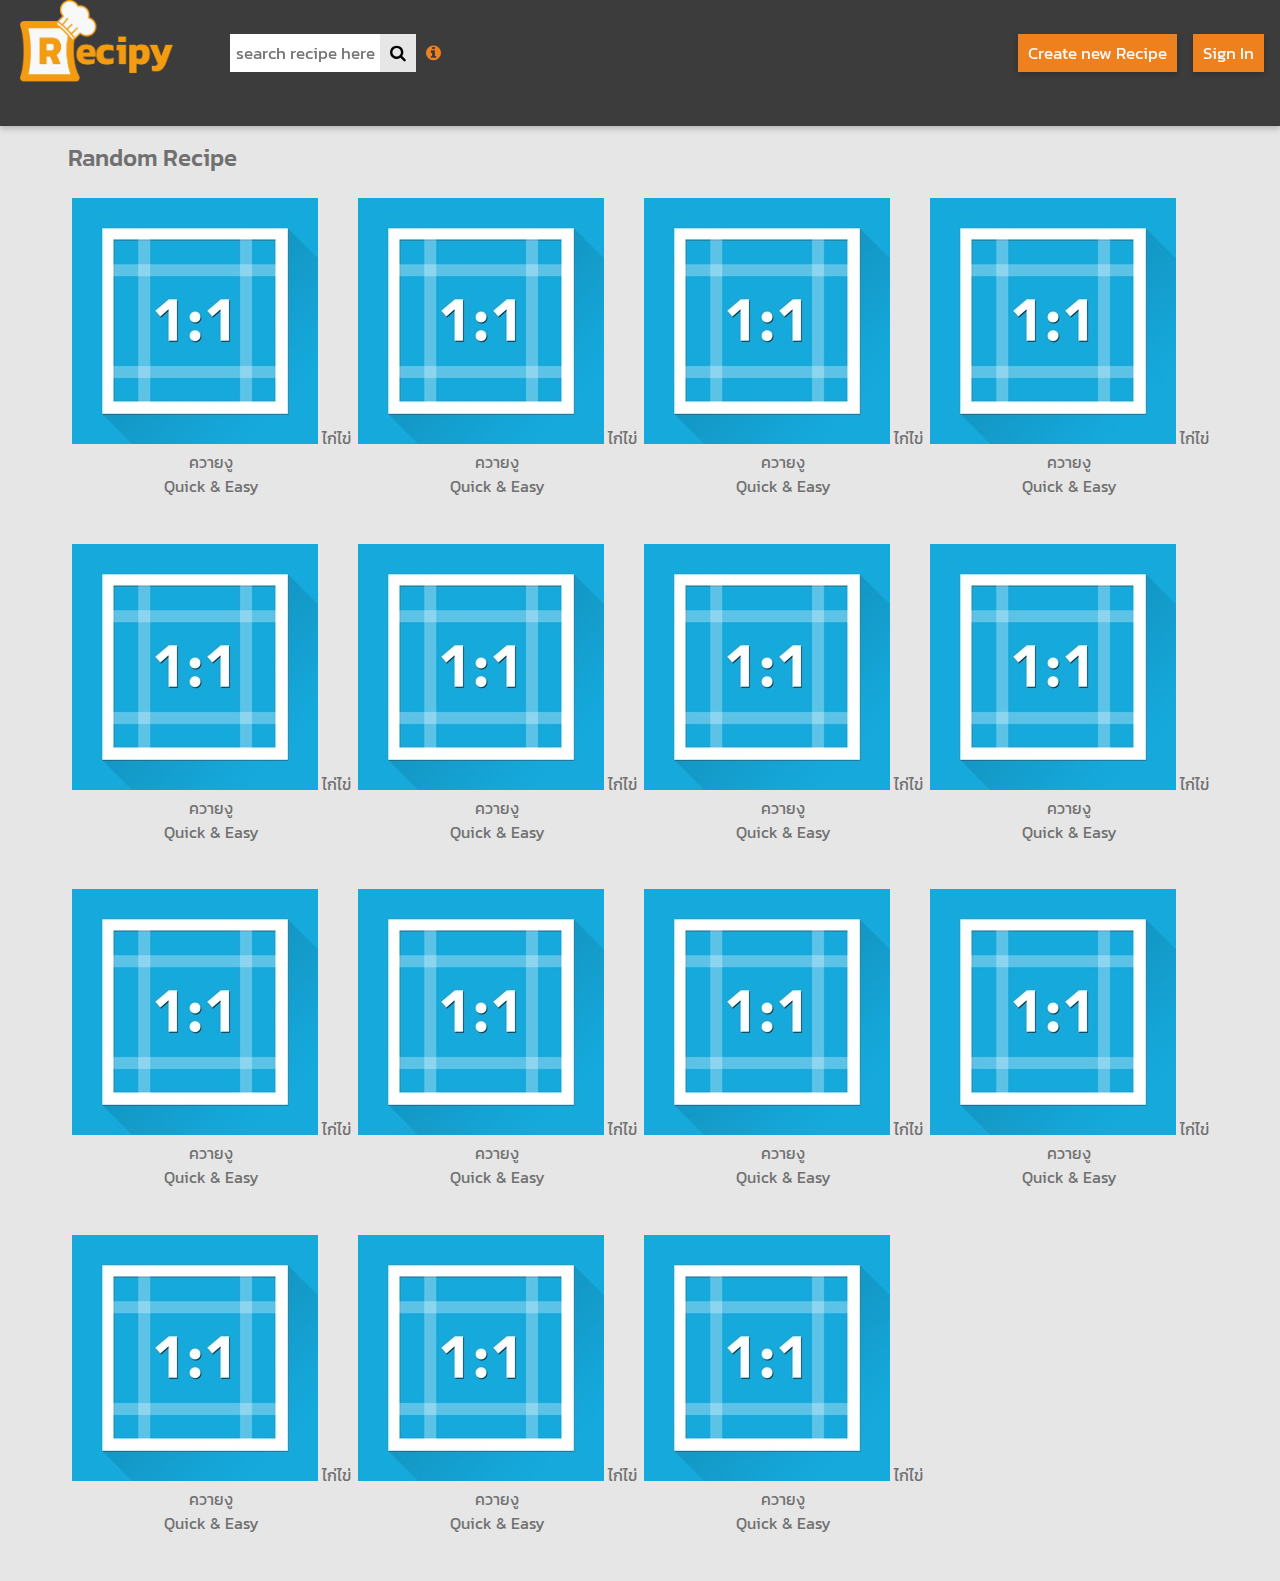
<file: index.html>
<!DOCTYPE html>
<html lang="en">

<head>
    <meta charset="UTF-8">
    <meta name="viewport" content="width=device-width, initial-scale=1.0">
    <link rel="icon" type="image/ico" href="src/img/icon.png" />
    <title>Recipy</title>
    <link rel="stylesheet" href="https://cdnjs.cloudflare.com/ajax/libs/font-awesome/4.7.0/css/font-awesome.min.css">
    <link rel="stylesheet" href="./src/css/default.css">
    <link rel="stylesheet" href="./src/css/index.css">
    <script src="https://ajax.googleapis.com/ajax/libs/jquery/3.4.0/jquery.min.js"></script>
    <script src="./src/js/index.js"></script>
</head>

<body>
    <div class="topNav shadow">
        <div class="homeButton">
            <a href="index.php"> <img style="width: 80%" src="src/img/logo.png"></a>
        </div>
        <div class="topButton">
            <div>
                <button class="shadow" type="submit">Sign In</button>
            </div>
            <button class="shadow" type="submit">Create new Recipe</button>
        </div>
        <div class="search-container">
            <form id="searchform">
                <input style="float:left" type="text" name="searchText" id="searchText"
                    placeholder="search recipe here">
                <button type="submit"><i class="fa fa-search"></i></button>
                <div class="tooltip tooltip-icon">
                    <i class="fa fa-info-circle" aria-hidden="true"></i>
                    <span class="tooltiptext tooltip-right " style="width: 800%;">
                        try Intelligent Search <br>
                        Ex. Ingredient / Recipe Name / How to
                    </span>
                </div>
            </form>
        </div>
    </div>
    <div id="content">
        <div id="myModal" class="modal">
            <div class="modal-content">
                <div class="modal-header">
                    <span>Welcome to Recipy</span> <br>
                    <span style="font-size: 14px">คอมมิวนิตี้สำหรับแบ่งปันสูตรอาหารทุกประเภท
                        สามารถค้นหาสูตรอาหารที่คุณต้องการได้ที่เว็บนี้</span>
                    <hr>
                </div>
                <div class="modal-body">
                    <div class="featured-header">
                        <span>Featured</span>
                    </div>
                    <div class="featured-body">
                        <span>
                            ✔ Intelligent Search <br>
                            หากคุณมีส่วนผสมในตู้เย็น แต่ไม่รู้จะทำเมนูอะไรทานดี ลองใช้ <span
                                style="color: #EE801E">Intelligent Search</span> ดูสิ <br>
                            ช่องค้นหาเพียงช่องเดียวที่สามารถใส่คำค้นหาได้ทั้ง ชื่อสูตร , ส่วนผสม หรือ วิธีการทำ
                            เพื่อผลลัพธ์ของคุณ<br>
                            ตัวอย่างเช่น "กล้วย นม น้ำตาล ช็อกโกแลต" , "ไก่ ทอด" หรือ "แกงเขียวหวานไก่" <br>
                        </span>
                        <span style="font-size:13px;">
                            * เว้นวรรคด้วย Spacebar สำหรับการค้นหาหลายคำ
                        </span>
                    </div>
                    <div class="featured-body">
                        <span>
                            ✔ Community Vote <br>
                            สูตรอาหารนี้คุณทำแล้วถูกใจคุณหรือป่าว ? <br>
                            แบ่งปันความรู้สึกของคุณต่อสูตรอาหารด้วยการโหวตกัน
                        </span>
                    </div>
                    <div class="featured-footer">
                        <span>
                            ลองเอาเมาส์มาวางที่ไอคอนนี้สิ่
                        </span>
                        <div class="tooltip" style="font-size: 24px;">
                            <i class="fa fa-info-circle" aria-hidden="true"></i>
                            <span class="tooltiptext tooltip-right " style="width: 1300%;">
                                คุณจะเจอคำแนะนำสำหรับการใช้งาน หากคุณเอาเมาส์มาวางที่ไอคอนนี้
                            </span>
                        </div>
                    </div>
                </div>
                <div>
                    <input type="submit" name="btnConfirm" id="closeBtn" value="Close">
                </div>
                <hr style="color:#FFFFFF; border: none;">
            </div>
        </div>
        <div class="list-header">
            <span>Random Recipe</span>
        </div>
        <div id="list-data">
            <div class="box-data column">
                <a href="./recipe.php"><img src="./src/service/recipe/images/mockImg.jpg">
                    <span class="data-detail">ไก่ไข่ควายงู</span> <br>
                    <span class="data-detail">Quick & Easy</span>
                </a>
            </div>
            <div class="box-data column">
                <a href="./recipe.php"><img src="./src/service/recipe/images/mockImg.jpg">
                    <span class="data-detail">ไก่ไข่ควายงู</span> <br>
                    <span class="data-detail">Quick & Easy</span>
                </a>
            </div>
            <div class="box-data column">
                <a href="./recipe.php"><img src="./src/service/recipe/images/mockImg.jpg">
                    <span class="data-detail">ไก่ไข่ควายงู</span> <br>
                    <span class="data-detail">Quick & Easy</span>
                </a>
            </div>
            <div class="box-data column">
                <a href="./recipe.php"><img src="./src/service/recipe/images/mockImg.jpg">
                    <span class="data-detail">ไก่ไข่ควายงู</span> <br>
                    <span class="data-detail">Quick & Easy</span>
                </a>
            </div>
            <div class="box-data column">
                <a href="./recipe.php"><img src="./src/service/recipe/images/mockImg.jpg">
                    <span class="data-detail">ไก่ไข่ควายงู</span> <br>
                    <span class="data-detail">Quick & Easy</span>
                </a>
            </div>
            <div class="box-data column">
                <a href="./recipe.php"><img src="./src/service/recipe/images/mockImg.jpg">
                    <span class="data-detail">ไก่ไข่ควายงู</span> <br>
                    <span class="data-detail">Quick & Easy</span>
                </a>
            </div>
            <div class="box-data column">
                <a href="./recipe.php"><img src="./src/service/recipe/images/mockImg.jpg">
                    <span class="data-detail">ไก่ไข่ควายงู</span> <br>
                    <span class="data-detail">Quick & Easy</span>
                </a>
            </div>
            <div class="box-data column">
                <a href="./recipe.php"><img src="./src/service/recipe/images/mockImg.jpg">
                    <span class="data-detail">ไก่ไข่ควายงู</span> <br>
                    <span class="data-detail">Quick & Easy</span>
                </a>
            </div>
            <div class="box-data column">
                <a href="./recipe.php"><img src="./src/service/recipe/images/mockImg.jpg">
                    <span class="data-detail">ไก่ไข่ควายงู</span> <br>
                    <span class="data-detail">Quick & Easy</span>
                </a>
            </div>
            <div class="box-data column">
                <a href="./recipe.php"><img src="./src/service/recipe/images/mockImg.jpg">
                    <span class="data-detail">ไก่ไข่ควายงู</span> <br>
                    <span class="data-detail">Quick & Easy</span>
                </a>
            </div>
            <div class="box-data column">
                <a href="./recipe.php"><img src="./src/service/recipe/images/mockImg.jpg">
                    <span class="data-detail">ไก่ไข่ควายงู</span> <br>
                    <span class="data-detail">Quick & Easy</span>
                </a>
            </div>
            <div class="box-data column">
                <a href="./recipe.php"><img src="./src/service/recipe/images/mockImg.jpg">
                    <span class="data-detail">ไก่ไข่ควายงู</span> <br>
                    <span class="data-detail">Quick & Easy</span>
                </a>
            </div>
            <div class="box-data column">
                <a href="./recipe.php"><img src="./src/service/recipe/images/mockImg.jpg">
                    <span class="data-detail">ไก่ไข่ควายงู</span> <br>
                    <span class="data-detail">Quick & Easy</span>
                </a>
            </div>
            <div class="box-data column">
                <a href="./recipe.php"><img src="./src/service/recipe/images/mockImg.jpg">
                    <span class="data-detail">ไก่ไข่ควายงู</span> <br>
                    <span class="data-detail">Quick & Easy</span>
                </a>
            </div>
            <div class="box-data column">
                <a href="./recipe.php"><img src="./src/service/recipe/images/mockImg.jpg">
                    <span class="data-detail">ไก่ไข่ควายงู</span> <br>
                    <span class="data-detail">Quick & Easy</span>
                </a>
            </div>
        </div>
    </div>
    <script src="https://ajax.googleapis.com/ajax/libs/jquery/3.3.1/jquery.min.js"></script>
</body>

</html>
</file>
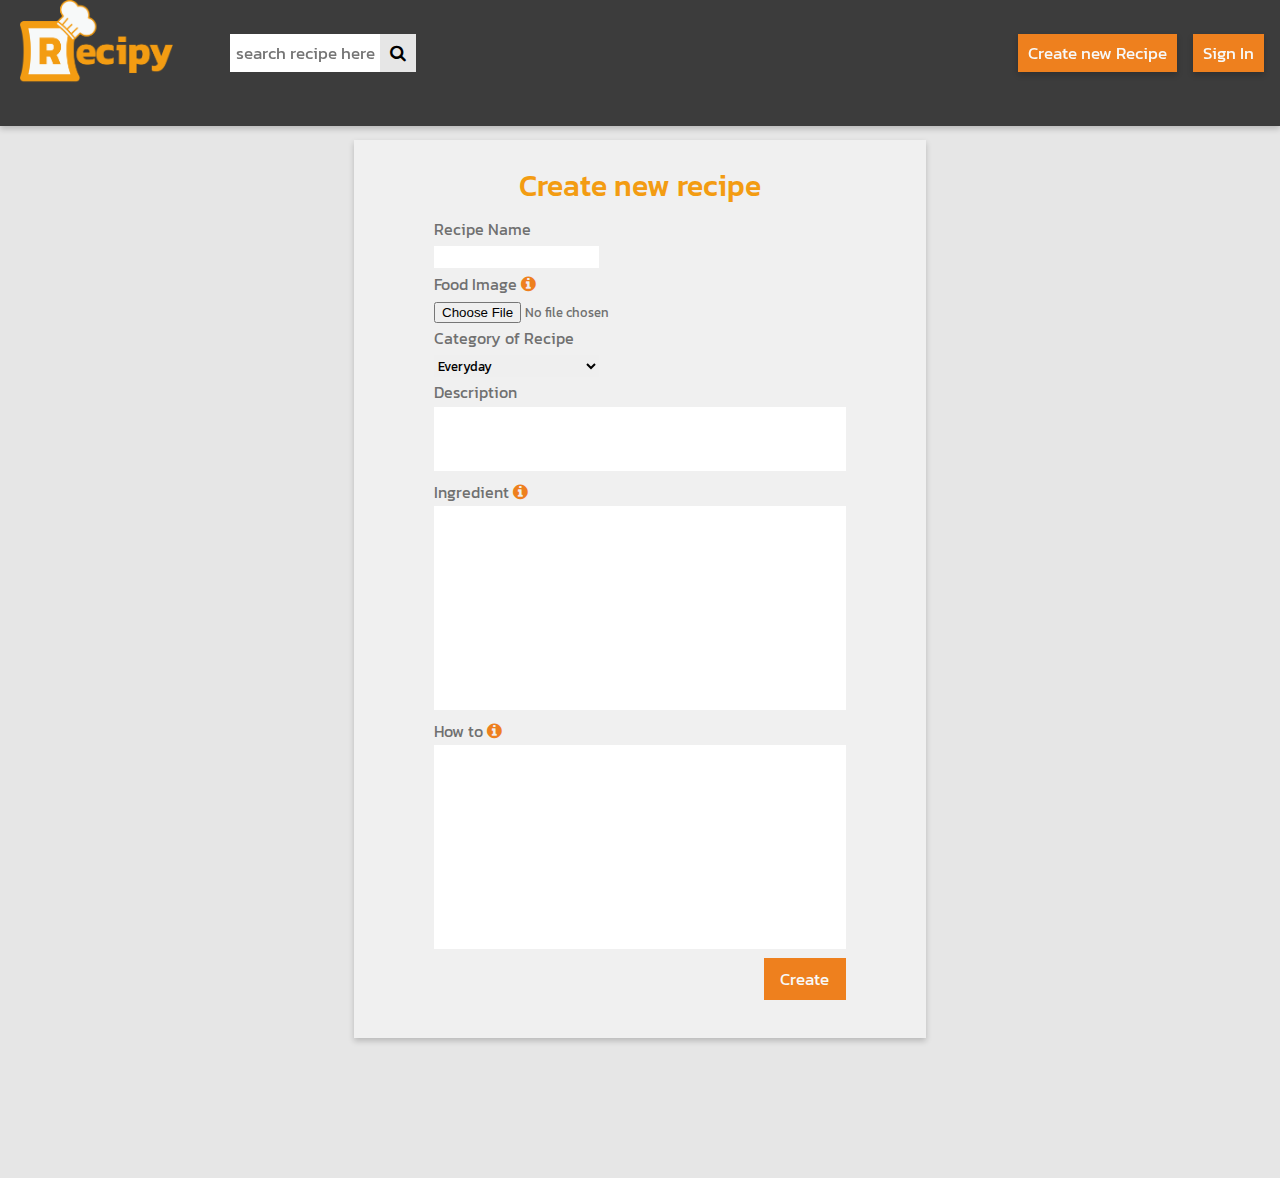
<file: create_recipe.html>
<!DOCTYPE html>
<html lang="en">

<head>
    <meta charset="UTF-8">
    <meta name="viewport" content="width=device-width, initial-scale=1.0">
    <link rel="icon" type="image/ico" href="src/img/icon.png" />
    <title>Recipy</title>
    <link rel="stylesheet" href="https://cdnjs.cloudflare.com/ajax/libs/font-awesome/4.7.0/css/font-awesome.min.css">
    <link rel="stylesheet" href="./src/css/default.css">
    <link rel="stylesheet" href="./src/css/create_recipe.css">

</head>

<body>
    <div class="topNav shadow">
        <div class="homeButton">
            <a href="index.php"> <img style="width: 80%" src="src/img/logo.png"></a>
        </div>
        <div class="topButton">
            <div>
                <button class="shadow" type="submit">Sign In</button>
            </div>
            <button class="shadow" type="submit">Create new Recipe</button>
        </div>
        <div class="search-container">
            <form id="searchform">
                <input style="float:left" type="text" name="searchText" id="searchText"
                    placeholder="search recipe here">
                <button type="submit"><i class="fa fa-search"></i></button>
            </form>
        </div>
    </div>
    <div id="content">
        <div class="form-box shadow">
            <div class="form-header">
                <span>Create new recipe</span>
            </div>
            <form id="form1" method="POST" action="./src/service/recipe/create_recipe_service.php">
                <label for="txtname">Recipe Name</label><br>
                <input name="txtname" type="text" id="txtname" required><br>
                <label for="recipeImg">Food Image</label>
                <div class="tooltip" style="font-size: 17px;">
                    <i class="fa fa-info-circle" aria-hidden="true"></i>
                    <span class="tooltiptext tooltip-right " style="width: 1600%;">
                        Image size limit: less than 2 Mb
                    </span>
                </div>
                <br>
                <input required type="file" name="recipeImg"><br>
                <label for="ddlcategory">Category of Recipe</label><br>
                <select required name="ddlcategory" id="ddlcategory">
                    <option value="Everyday">Everyday</option>
                    <option value="Quick & Easy">Quick & Easy</option>
                    <option value="Healthy">Healthy</option>
                    <option value="Dessert">Dessert</option>
                    <option value="Cake & Baking">Cake & Baking</option>
                    <option value="Drinks">Drinks</option>
                </select><br>
                <label for="txtdescription">Description</label><br>
                <textarea required name="txtdescription" id="txtdescription" cols="30" rows="3"></textarea><br>
                <label for="txtingredient">Ingredient</label>
                <div class="tooltip" style="font-size: 17px;">
                    <i class="fa fa-info-circle" aria-hidden="true"></i>
                    <span class="tooltiptext tooltip-right " style="width: 1600%;">
                        Line Break: Shift + Enter
                    </span>
                </div>
                <br>
                <textarea required name="txtingredient" id="txtingredient" cols="30" rows="10"></textarea><br>
                <label for="txthowTo">How to</label>
                <div class="tooltip" style="font-size: 17px;">
                    <i class="fa fa-info-circle" aria-hidden="true"></i>
                    <span class="tooltiptext tooltip-right " style="width: 1600%;">
                        Shift + Enter for Line Break
                    </span>
                </div>
                <br>
                <textarea required name="txthowTo" id="txthowTo" cols="30" rows="10"></textarea><br>
                <button type="submit">Create</button>
            </form>
        </div>
    </div>
    <script src="https://ajax.googleapis.com/ajax/libs/jquery/3.3.1/jquery.min.js"></script>
</body>

</html>
</file>
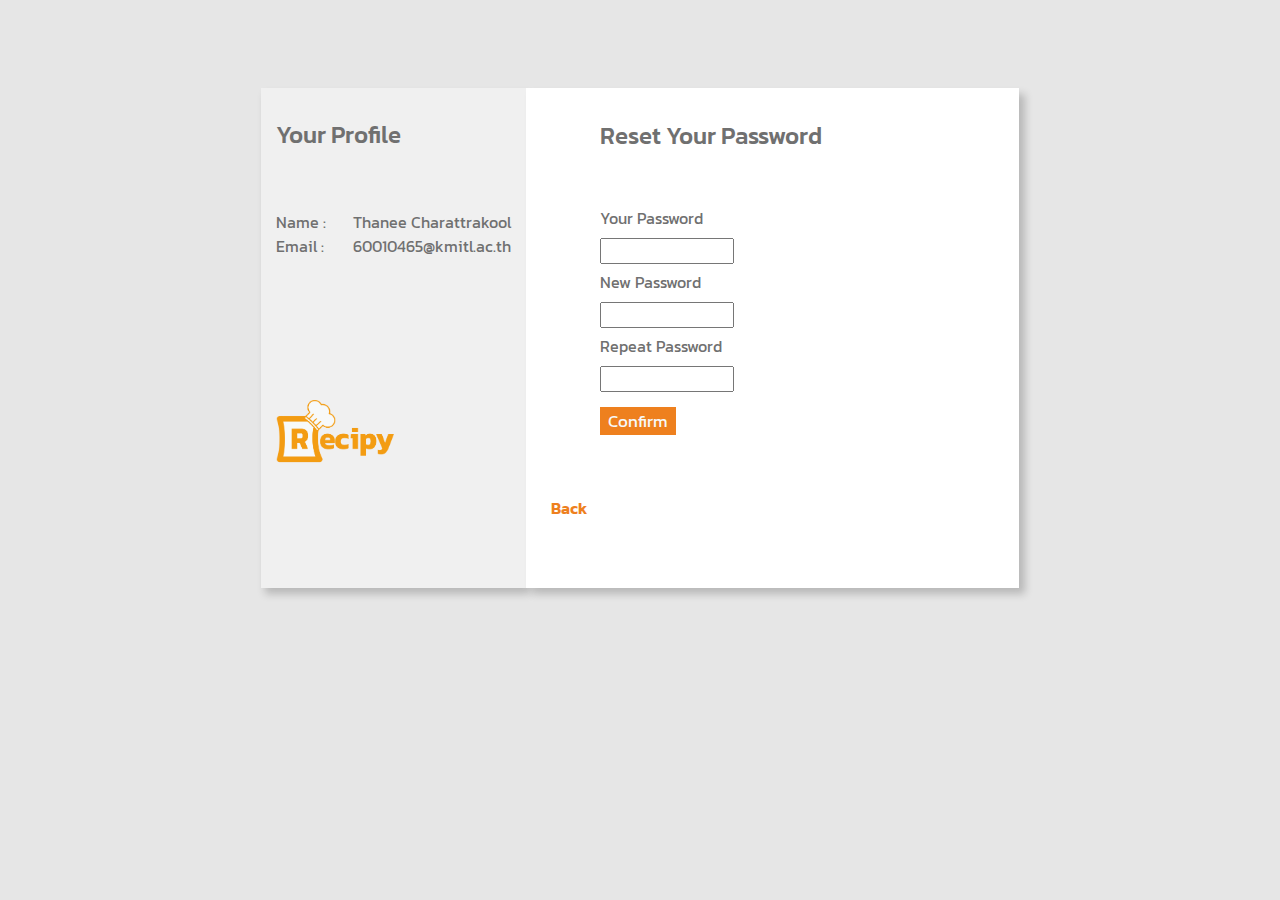
<file: edit_profile.html>
<!DOCTYPE html>
<html lang="en">

<head>
    <meta charset="UTF-8">
    <meta name="viewport" content="width=device-width, initial-scale=1.0">
    <link rel="icon" type="image/ico" href="src/img/icon.png" />
    <title>Recipy</title>
    <link rel="stylesheet" href="https://cdnjs.cloudflare.com/ajax/libs/font-awesome/4.7.0/css/font-awesome.min.css">
    <link rel="stylesheet" href="./src/css/default.css">
    <link rel="stylesheet" href="./src/css/edit_profile.css">

</head>

<body>
    <div id="main">
        <div id="edit">
            <div class="detail-column">
                <div class="detail-header">
                    <span>Your Profile</span>
                </div>
                <div class="detail-body">
                    <span>Name : </span> <span style="float:right;">Thanee Charattrakool</span> <br>
                    <span>Email :</span> <span style="float:right;">60010465@kmitl.ac.th</span> <br>
                </div>
                <div class="detail-footer">
                    <img src="./src//img/logo.png" alt=""> <br>
                </div>
            </div>
            <div class="form-column">
                <div class="form-header">
                    <span>Reset Your Password</span>
                </div>
                <form name="form1" id="userData">
                    <div class="form-data">
                        <label for="txtPassword">Your Password</label><br>
                        <input required name="txtPassword" type="password" id="txtPassword"><br>
                        <label for="txtNewPassword">New Password</label><br>
                        <input required name="txtNewPassword" type="password" pattern="(?=.*[A-Za-z0-9]).{4,16}"
                            id="txtNewPassword" onChange="checkPasswordMatch();"><br>
                        <label for="txtConPassword">Repeat Password</label><br>
                        <input required name="txtConPassword" type="password" pattern="(?=.*[A-Za-z0-9]).{4,16}"
                            id="txtConPassword" onChange="checkPasswordMatch();"><br>
                        <input type="submit" name="btnConfirm" id="btnConfirm" value="Confirm">
                        <div class="registrationFormAlert" id="divCheckPasswordMatch">
                        </div>
                    </div>
                </form>
                <div class="back-button">
                    <a href="">Back</a>
                </div>
            </div>

        </div>
    </div>

    <script src="./src/js/sign_in.js"></script>
</body>

</html>
</file>
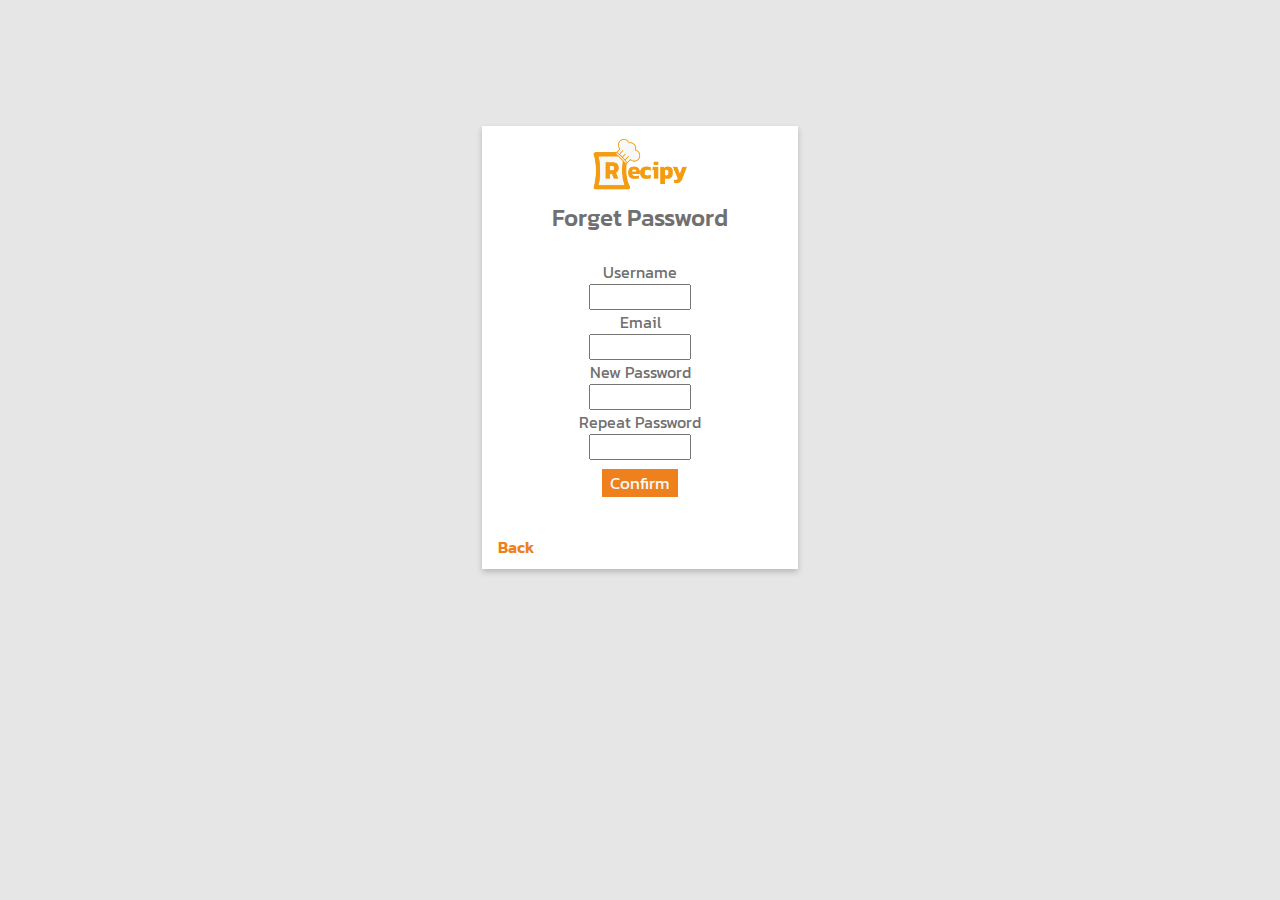
<file: forget_password.html>
<!DOCTYPE html>
<html lang="en">

<head>
    <meta charset="UTF-8">
    <meta name="viewport" content="width=device-width, initial-scale=1.0">
    <link rel="icon" type="image/ico" href="src/img/icon.png" />
    <title>Recipy</title>
    <link rel="stylesheet" href="https://cdnjs.cloudflare.com/ajax/libs/font-awesome/4.7.0/css/font-awesome.min.css">
    <link rel="stylesheet" href="./src/css/default.css">
    <link rel="stylesheet" href="./src/css//forget_password.css">
</head>

<body>
    <div id="main">
        <div id="forget" class="shadow">
            <div class="form-header">
                <img src="./src//img/logo.png" alt=""> <br>
                <span>Forget Password</span>
            </div>
            <form name="form1" id="userData">
                <div class="form-data">
                    <label for="txtUsername">Username</label><br>
                    <input required name="txtUsername" type="text" id="txtUsername"><br>
                    <label for="txtEmail">Email</label><br>
                    <input required name="txtEmail" pattern="^[a-zA-Z0-9._-]+@[a-zA-Z0-9._-]+\.([a-zA-Z]{2,4})$"
                        type="email" id="txtEmail" size="35"> <br>
                    <label for="txtNewPassword">New Password</label><br>
                    <input required name="txtNewPassword" type="password" pattern="(?=.*[A-Za-z0-9]).{4,16}"
                        id="txtNewPassword" onChange="checkPasswordMatch();"><br>
                    <label for="txtconNewPassword">Repeat Password</label><br>
                    <input required name="txtconNewPassword" type="password" pattern="(?=.*[A-Za-z0-9]).{4,16}"
                        id="txtconNewPassword" onChange="checkPasswordMatch();"><br>
                    <input type="submit" name="btnConfirm" id="btnConfirm" value="Confirm"> <br>
                </div>
            </form>
            <div class="signup-button">
                <a href="" >Back</a>
            </div>
        </div>
    </div>

</body>

</html>
</file>
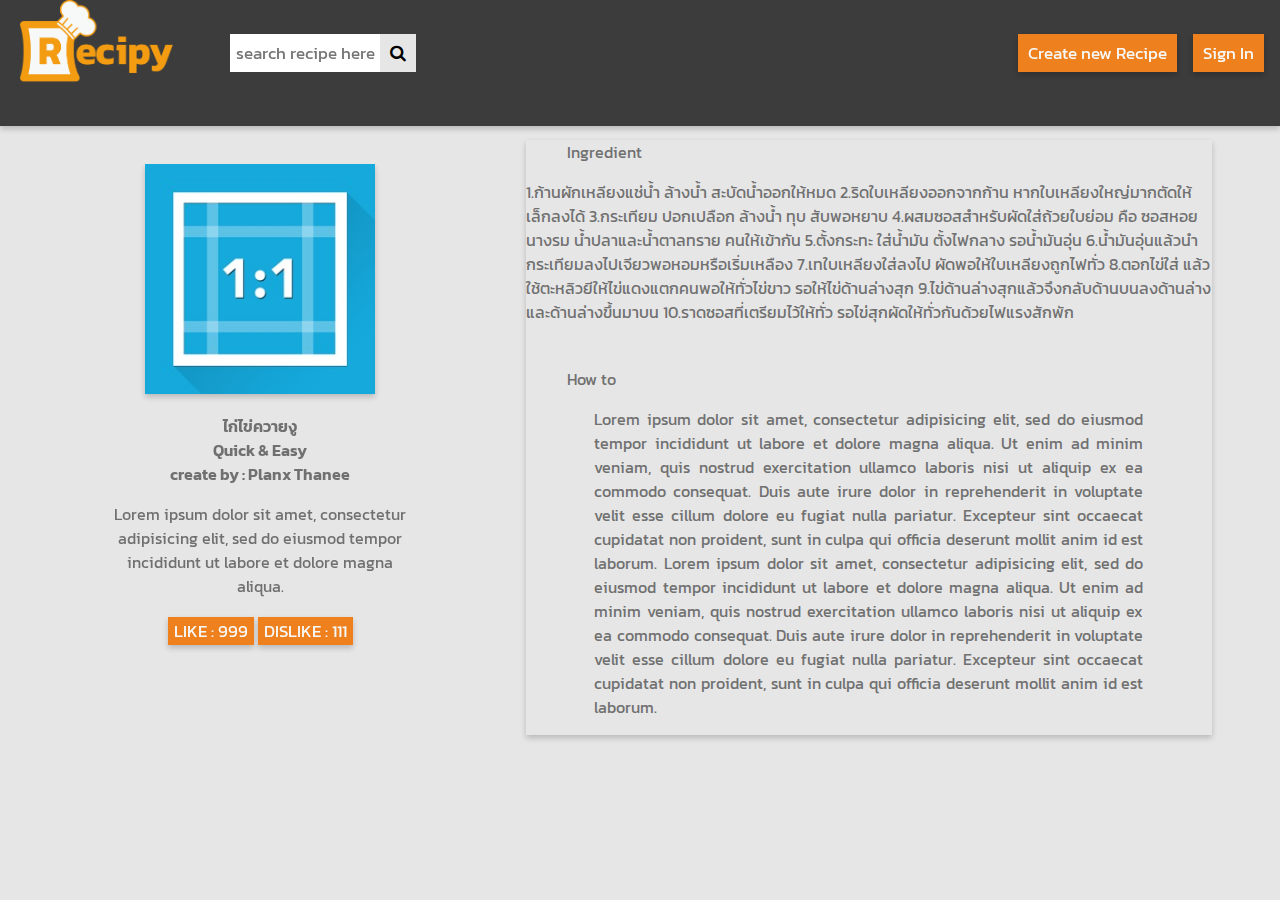
<file: recipe.html>
<!DOCTYPE html>
<html lang="en">

<head>
    <meta charset="UTF-8">
    <meta name="viewport" content="width=device-width, initial-scale=1.0">
    <link rel="icon" type="image/ico" href="src/img/icon.png" />
    <title>Recipy</title>
    <link rel="stylesheet" href="https://cdnjs.cloudflare.com/ajax/libs/font-awesome/4.7.0/css/font-awesome.min.css">
    <link rel="stylesheet" href="./src/css/default.css">
    <link rel="stylesheet" href="./src/css/recipe.css">

</head>

<body>
    <div class="topNav shadow">
        <div class="homeButton">
            <a href="index.php"> <img style="width: 80%" src="src/img/logo.png"></a>
        </div>
        <div class="topButton">
            <div>
                <button class="shadow" type="submit">Sign In</button>
            </div>
            <button class="shadow" type="submit">Create new Recipe</button>
        </div>
        <div class="search-container">
            <form id="searchform">
                <input style="float:left" type="text" name="searchText" id="searchText"
                    placeholder="search recipe here">
                <button type="submit"><i class="fa fa-search"></i></button>
            </form>
        </div>
    </div>
    <div id="content">
        <div id="list-data">
             <div class="column-info">
                <img class="shadow" src="./src/service/recipe/images/mockImg.jpg">
                <span class="data-detail">ไก่ไข่ควายงู</span> <br>
                <span class="data-detail">Quick & Easy</span> <br>
                <span class="data-detail">create by : Planx Thanee</span><br>
                <p>
                    Lorem ipsum dolor sit amet, consectetur adipisicing elit, sed do eiusmod
                    tempor incididunt ut labore et dolore magna aliqua.
                </p>
                <div class="data-vote">
                    <button type="button" class="shadow">
                        <span>LIKE : 999</span>
                    </button>
                    <button type="button" class="shadow">
                        <span>DISLIKE : 111</span>
                    </button>
                </div>
            </div>
            <div class="column-detail shadow">
                <div class="data-ingredient">
                    <span class="data-header">Ingredient</span>
                    <p>
                        1.ก้านผักเหลียงแช่น้ำ ล้างน้ำ สะบัดน้ำออกให้หมด 2.ริดใบเหลียงออกจากก้าน
                        หากใบเหลียงใหญ่มากตัดให้เล็กลงได้ 3.กระเทียม ปอกเปลือก ล้างน้ำ ทุบ สับพอหยาบ
                        4.ผสมซอสสำหรับผัดใส่ถ้วยใบย่อม คือ ซอสหอยนางรม น้ำปลาและน้ำตาลทราย คนให้เข้ากัน 5.ตั้งกระทะ
                        ใส่น้ำมัน ตั้งไฟกลาง รอน้ำมันอุ่น 6.น้ำมันอุ่นแล้วนำกระเทียมลงไปเจียวพอหอมหรือเริ่มเหลือง
                        7.เทใบเหลียงใส่ลงไป ผัดพอให้ใบเหลียงถูกไฟทั่ว 8.ตอกไข่ใส่
                        แล้วใช้ตะหลิวยีให้ไข่แดงแตกคนพอให้ทั่วไข่ขาว รอให้ไข่ด้านล่างสุก
                        9.ไข่ด้านล่างสุกแล้วจึงกลับด้านบนลงด้านล่าง และด้านล่างขึ้นมาบน 10.ราดซอสที่เตรียมไว้ให้ทั่ว
                        รอไข่สุกผัดให้ทั่วกันด้วยไฟแรงสักพัก
                    </p>
                </div>
                <div class="data-how">
                    <span class="data-header">How to</span>
                    <p>
                        Lorem ipsum dolor sit amet, consectetur adipisicing elit, sed do eiusmod
                        tempor incididunt ut labore et dolore magna aliqua. Ut enim ad minim veniam, quis nostrud
                        exercitation ullamco laboris nisi ut aliquip ex ea commodo consequat. Duis aute irure dolor in
                        reprehenderit in voluptate velit esse cillum dolore eu fugiat nulla pariatur. Excepteur sint
                        occaecat cupidatat non proident, sunt in culpa qui officia deserunt mollit anim id est
                        laborum. Lorem ipsum dolor sit amet, consectetur adipisicing elit, sed do eiusmod
                        tempor incididunt ut labore et dolore magna aliqua. Ut enim ad minim veniam, quis nostrud
                        exercitation ullamco laboris nisi ut aliquip ex ea commodo consequat. Duis aute irure dolor in
                        reprehenderit in voluptate velit esse cillum dolore eu fugiat nulla pariatur. Excepteur sint
                        occaecat cupidatat non proident, sunt in culpa qui officia deserunt mollit anim id est
                        laborum.
                    </p>
                </div>
            </div>
        </div>
    </div>
    <script src="https://ajax.googleapis.com/ajax/libs/jquery/3.3.1/jquery.min.js"></script>
</body>
</html>
</file>
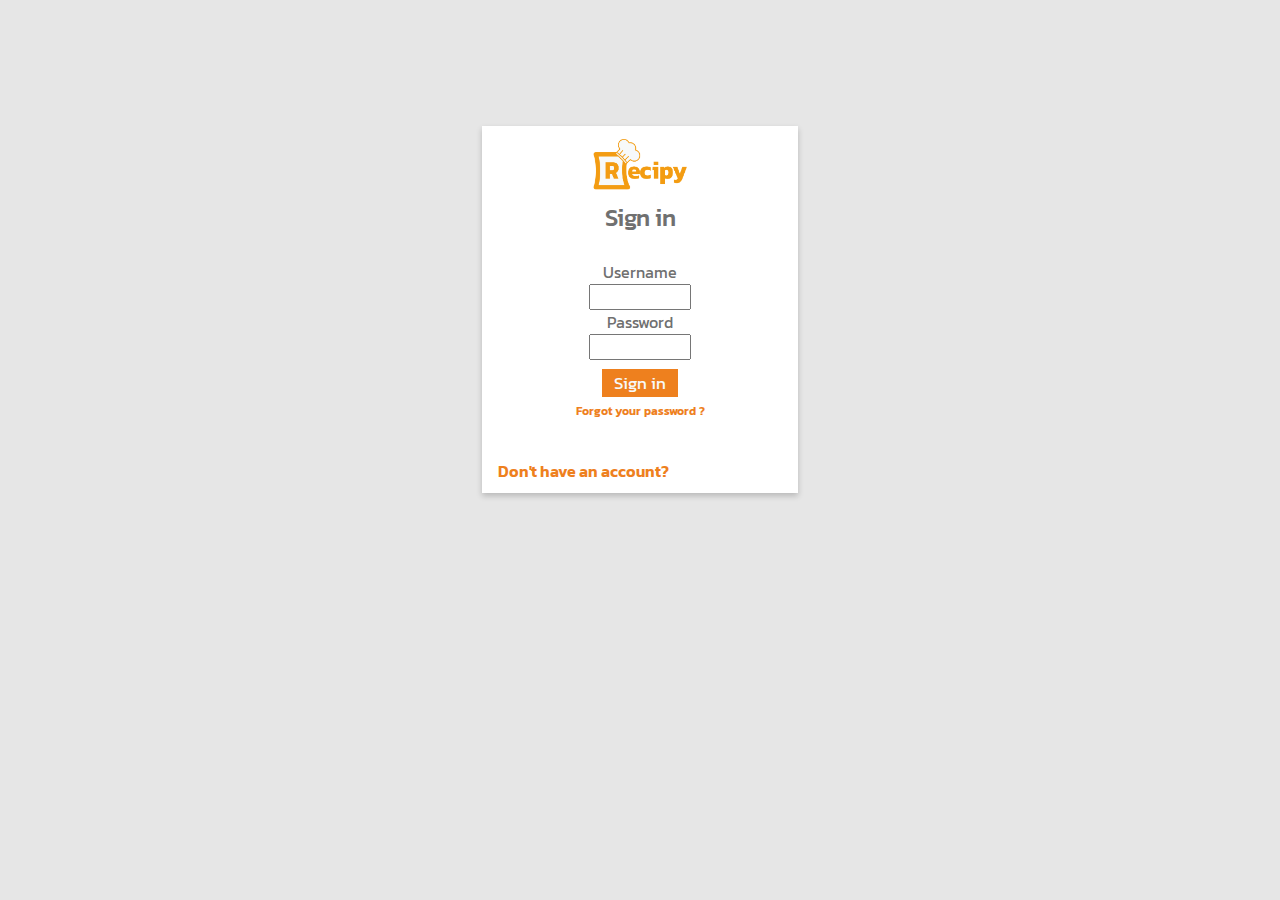
<file: sign_in.html>
<!DOCTYPE html>
<html lang="en">

<head>
    <meta charset="UTF-8">
    <meta name="viewport" content="width=device-width, initial-scale=1.0">
    <link rel="icon" type="image/ico" href="src/img/icon.png" />
    <title>Recipy</title>
    <link rel="stylesheet" href="https://cdnjs.cloudflare.com/ajax/libs/font-awesome/4.7.0/css/font-awesome.min.css">
    <link rel="stylesheet" href="./src/css/default.css">
    <link rel="stylesheet" href="./src/css/sign_in.css">
    <script src="https://ajax.googleapis.com/ajax/libs/jquery/3.3.1/jquery.min.js"></script>

</head>

<body>
    <div id="main">
        <div id="signin" class="shadow">
            <div class="form-header">
                <img src="./src//img/logo.png" alt=""> <br>
                <span>Sign in</span>
            </div>
            <form name="form1" id="userData">
                <div class="form-data">
                    <label for="txtUsername">Username</label><br>
                    <input required name="txtUsername" type="text" id="txtUsername"><br>
                    <label for="txtPassword">Password</label><br>
                    <input required name="txtPassword" type="password" id="txtPassword"><br>
                    <input type="submit" name="btnSignIn" id="btnSignIn" value="Sign in"> <br>
                    <a href="">Forgot your password ?</a>
                </div>
            </form>
            <div class="signup-button">
                <a href="#signup" id="signupLink">Don't have an account?</a>
            </div>
        </div>
        <div id="signup">
            <div class="detail-column">
                <div class="detail-header">
                    <span>Sign up</span>
                </div>
                <div class="detail-body">
                    <p>
                        Recipy is better way to <br> find new ideas.
                    </p>
                    <p>
                        Make your life a little easier. <br> Join us :)
                    </p>
                </div>
                <div class="detail-footer">
                    <img src="./src//img/logo.png" alt=""> <br>
                </div>
            </div>
            <div class="form-column">
                <form name="form1" id="userData">
                    <div class="form-data">
                        <label for="txtName">Name</label><br>
                        <input required name="txtName" type="text" id="txtName" size="35"><br>
                        <label for="txtUsername">Username</label><br>
                        <input required name="txtUsername" pattern="([A-Z]*)(?=.*[a-z])([0-9]*).{4,8}" type="text"
                            id="txtUsername" size="20">
                        <div class="tooltip" style="font-size: 17px;">
                            <i class="fa fa-info-circle" aria-hidden="true"></i>
                            <span class="tooltiptext tooltip-right " style="width: 1700%;">
                                username length: 4 - 8 character
                            </span>
                        </div>
                        <br>
                        <label for="txtEmail">Email</label><br>
                        <input required name="txtEmail" pattern="^[a-zA-Z0-9._-]+@[a-zA-Z0-9._-]+\.([a-zA-Z]{2,4})$"
                            type="email" id="txtEmail" size="35"> <br>
                        <label for="txtNewPassword">Password</label>
                        <br>
                        <input required name="txtNewPassword" type="password" pattern="(?=.*[A-Za-z0-9]).{4,16}"
                            id="txtNewPassword" onChange="checkPasswordMatch();">
                        <div class="tooltip" style="font-size: 17px;">
                            <i class="fa fa-info-circle" aria-hidden="true"></i>
                            <span class="tooltiptext tooltip-right " style="width: 1700%;">
                                password length: 4 - 16 character
                            </span>
                        </div>
                        <br>
                        <label for="txtConPassword">Repeat Password</label><br>
                        <input required name="txtConPassword" type="password" pattern="(?=.*[A-Za-z0-9]).{4,16}"
                            id="txtConPassword" onChange="checkPasswordMatch();"><br>
                        <input type="submit" name="btnSignUp" id="btnSignUp" value="Sign up">
                        <div class="tooltip" style="font-size: 17px;">
                            <i class="fa fa-info-circle" aria-hidden="true"></i>
                            <span class="tooltiptext tooltip-right " style="width: 2000%;">
                                Will alert message ,when you don't follow the rules
                            </span>
                        </div>
                        <div class="registrationFormAlert" id="divCheckPasswordMatch">
                             
                        </div>
                    </div>
                </form>
                <div class="signin-button">
                    <a href="#signin" id="signinLink">Do you have a Recipy account?</a>
                </div>

            </div>

        </div>
    </div>

    <script src="./src/js/sign_in.js"></script>
</body>

</html>
</file>
<file: src/css/default.css>
@import url('https://fonts.googleapis.com/css?family=Kanit:300,400,500,600,700&subset=thai');

* {
    box-sizing: border-box;
    font-family: 'Kanit', sans-serif;
}

body {
    background: #E6E6E6;
    color: #707070;
}

hr {
    border: 0;
    height: 0;
    border-top: 1px solid rgba(0, 0, 0, 0.1);
    border-bottom: 1px solid rgba(255, 255, 255, 0.3);
}

.shadow {
    box-shadow: 0 3px 6px rgba(0, 0, 0, 0.2);
}

.topNav {
    overflow: hidden;
    background-color: #3C3C3C;
    height: 14%;
    font-family: 'Kanit', sans-serif;
    position: fixed;
    top: 0;
    overflow: hidden;
    left: 0;
    width: 100%;
}

.topNav a {
    float: left;
    display: block;
    color: black;
    text-align: center;
    text-decoration: none;
    font-size: 17px;
}

.topNav input[type=text] {
    float: right;
    padding: 6px;
    margin-top: 8px;
    margin-right: 16px;
    border: none;
    font-size: 17px;
}

.topNav .homeButton {
    float: left;
    width: 15%;
}



.topButton {
    padding-top: 2%;

}

.topButton button {
    float: right;
    padding: 6px 10px;
    margin-top: 8px;
    margin-right: 16px;
    background: #EE801E;
    font-size: 17px;
    border: none;
    cursor: pointer;
    color: #F7F9F9;
}

.topNav .search-container {
    float: left;
    box-sizing: border-box;
    margin-left: 3%;
    width: 30%;
}

.topNav .search-container button {
    float: left;
    padding: 6px 10px;
    margin: 0;
    margin-top: 8px;
    margin-left: -20px;
    background: #E6E6E6;
    font-size: 17px;
    border: none;
    cursor: pointer;
}

.topNav .search-container button:hover {
    background: #ccc;
}

.topNav .search-container #searchText {
    float: left;
    width: 40%;
    padding: 6px;
    -webkit-transition: width 0.4s ease-in-out;
    transition: width 0.4s ease-in-out;
}

.topNav .search-container #searchText:focus {
    width: 75%;
}

.tooltip {
    display: inline-block;
    color: #EE801E;
}
.tooltip:hover {
    position: relative;
}

.tooltip .tooltiptext {
    visibility: hidden;
    position: absolute;
    width: 200px;
    background-color: #555;
    color: #fff;
    text-align: center;
    padding: 5px 0;
    border-radius: 6px;
    z-index: 9999;
    opacity: 0;
    transition: opacity 0.3s;
    font-size: 14px;
}

.tooltip:hover .tooltiptext {
    visibility: visible;
    opacity: 1;
}

.tooltip-right {
    top: -5px;
    left: 125%;
}

.tooltip-right::after {
    content: "";
    position: absolute;
    top: 50%;
    right: 100%;
    margin-top: -5px;
    border-width: 5px;
    border-style: solid;
    border-color: transparent #555 transparent transparent;
}

.tooltip-bottom {
    top: 135%;
    left: 50%;
    margin-left: -60px;
}

.tooltip-bottom::after {
    content: "";
    position: absolute;
    bottom: 100%;
    left: 50%;
    margin-left: -5px;
    border-width: 5px;
    border-style: solid;
    border-color: transparent transparent #555 transparent;
}

.tooltip-top {
    bottom: 125%;
    left: 50%;
    margin-left: -60px;
}

.tooltip-top::after {
    content: "";
    position: absolute;
    top: 100%;
    left: 50%;
    margin-left: -5px;
    border-width: 5px;
    border-style: solid;
    border-color: #555 transparent transparent transparent;
}

.tooltip-left {
    top: -5px;
    bottom: auto;
    right: 128%;
}

.tooltip-left::after {
    content: "";
    position: absolute;
    top: 50%;
    left: 100%;
    margin-top: -5px;
    border-width: 5px;
    border-style: solid;
    border-color: transparent transparent transparent #555;
}

.tooltip-icon {
    padding: 6px 10px;
    margin-top: 8px;
    float: left;
    font-size: 17px;
}

.profile-btn {
    margin-top: -1%;
    float: right;
    color: #F1EDEA;
}

.profile-btn a{
    font-size: 14px;
    color: #EE801E;
}

button:hover {
    background: #D69764;
    color: #F1EDEA;
    box-shadow: 0 4px 7px rgba(0, 0, 0, 0.2), 0 4px 7px rgba(0, 0, 0, 0.2);
}
</file>
<file: src/css/index.css>
#content {
    margin: 60px;
    margin-top: 140px;
}

#content .list-header {
    font-size: 24px;
    font-weight: 500;
    margin-bottom: 2%;
}

.box-data {
    text-align: center;
    margin-bottom: 4%;
}

.promote-tag{
    font-size: 13px;
    color: #F7F9F9;
    background: #EE801E;
}


.crop{
    margin-left: auto;
    margin-right: auto;
    overflow: hidden;
    width: 250px;
    height: 250px;
    box-shadow: 0 3px 6px rgba(40, 40, 40, 0.16), 0 3px 6px rgba(40, 40, 40, 0.16);
    margin-bottom: 1%;
}

.crop img {
    height: 270px;
    -webkit-transition: box-shadow 0.2s ease-in-out;
    transition: box-shadow 0.2s ease-in-out;
}

.crop:hover {
    box-shadow: 5px 8px 9px rgba(0, 0, 0, 0.2), 5px 8px 9px rgba(0, 0, 0, 0.2);
}

.box-data a:hover {

}

.column {
    float: left;
    width: 25%;
}

.row:after {
    content: "";
    display: table;
    clear: both;
}

.modal {
    display: none;
    position: fixed;
    z-index: 2;
    padding-top: 5%;
    left: 0;
    top: 0;
    width: 100%;
    height: 100%;
    overflow: auto;
    background-color: rgb(0, 0, 0);
    background-color: rgba(0, 0, 0, 0.4);
}

.modal-content {
    background-color: #fefefe;
    margin: auto;
    padding: 3%;
    border: 1px solid #888;
    width: 55%;
}

#closeBtn {
    float: right;
    padding: 6px 10px;
    margin-top: 8px;
    margin-right: 16px;
    background: #EE801E;
    font-size: 17px;
    border: none;
    cursor: pointer;
    color: #F7F9F9;
    width: 10%;
}

#closeBtn:hover,
#closeBtn:focus {
    background: #D69764;
    color: #F1EDEA;
    box-shadow: 0 4px 7px rgba(0, 0, 0, 0.2), 0 4px 7px rgba(0, 0, 0, 0.2);
}

.modal-header {
    font-size: 24px;
}

hr {
    border: 0;
    height: 0;
    border-top: 1px solid rgba(0, 0, 0, 0.1);
    border-bottom: 1px solid rgba(255, 255, 255, 0.3);
}

.modal-body {
    font-size: 17px;
    line-height: 1.8;
}

.modal-body .featured-header {
    font-size: 19px;
    text-decoration: underline;
    margin-bottom: 1%;
}

.modal-body .featured-body {
    font-size: 16px;
    margin-bottom: 4%;
}

.modal-body .featured-footer {
    font-size: 16px;
}

a {
    color: #707070;
    text-decoration: none;
}

a:hover {
    text-decoration: underline;
}

.dropbtn {
    background-color: #EE801E;
    color: white;
    width: 100%;
    padding-left: 10%;
    padding-right: 10%;
    font-size: 14px;
    border: none;
    cursor: pointer;
}

.dropdown {
    margin-left: 1%;
    display: inline-block;
    width: 6%;
}

.dropdown-content {
    display: none;
    position: absolute;
    background-color: #f9f9f9;
    min-width: 160px;
    box-shadow: 0px 8px 16px 0px rgba(0,0,0,0.2);
    z-index: 1;
}

.dropdown-content a {
    color: black;
    padding: 12px 16px;
    text-decoration: none;
    display: block;
    font-size: 14px;
}

.dropdown-content a:hover {background-color: #f1f1f1}

.dropdown:hover .dropdown-content {
    display: block;
}
</file>
<file: src/css/create_recipe.css>
#content {
    margin: 60px;
    margin-top: 140px;
    margin-bottom: 140px;
}

.form-box {
    background-color: #F0F0F0;
    width: 50%;
    display: block;
    margin-left: auto;
    margin-right: auto;
    padding: 7%;
    padding-top: 2%;
}

.form-header {
    text-align: center;
    color: #F39C12;
    font-size: 30px;
    font-weight: 500;
    margin-bottom: 2%
}

#form1 {
    color: #707070;
    line-height: 170%;
}

#form1 button {
    background: #EE801E;
    font-size: 17px;
    border: none;
    cursor: pointer;
    color: #F7F9F9;
    padding: 2%;
    padding-left: 4%;
    padding-right: 4%;
    float: right;
}

#txtname,
#ddlcategory,
#tag_name{
    width: 40%;
    border: none;
    -webkit-transition: width 0.4s ease-in-out;
    transition: width 0.4s ease-in-out;
}

#txtname:focus,
#tag_name:focus{
    width: 80%;
}

#txtdescription,
#txthowTo,
#txtingredient {
    width: 100%;
    resize: none;
    border: none;
}

#ingredientInput{
    border: none;
}


#form1 #addField {
    background: #EE801E;
    font-size: 14px;
    border: none;
    cursor: pointer;
    color: #F7F9F9;
    padding: 2%;
    padding-left: 4%;
    padding-right: 4%;
    float: left;
}
</file>
<file: src/css/edit_profile.css>
#main {
    position: relative;
}

#edit {
    width: 60%;
    display: block;
    margin: auto;
    margin-top: 7%;
    margin-bottom: 7%;
    text-align: center;
    color: #707070;
    padding-bottom: 10px;
}

input[type=text],
input[type=password],
input[type=email] {
    width: 32%;
    -webkit-transition: width 0.4s ease-in-out;
    transition: width 0.4s ease-in-out;
}

input[type=text]:focus,
input[type=password]:focus,
input[type=email]:focus {
    width: 60%;
}

#btnConfirm {
    width: 18%;
    background: #EE801E;
    font-size: 17px;
    border: none;
    cursor: pointer;
    color: #F7F9F9;
    margin-top: 3%;

}

a {
    color: #EE801E;
    font-weight: 600;
}

a:link {
    text-decoration: none;
}

a:hover {
    text-decoration: underline;
}

.form-data a {
    font-size: 12px;
}

.detail-column {
    text-align: left;
    float: left;
    width: 35%;
    background: #F0F0F0;
    height: 500px;
    padding-left: 2%;
    padding-right: 2%;
    box-shadow: 4px 6px 8px rgba(0, 0, 0, 0.2);

}

.form-column {
    float: right;
    width: 65%;
    background: #FFFFFF;
    height: 500px;
    box-shadow: 6px 6px 8px rgba(0, 0, 0, 0.2);
}

.form-column form {
    margin-left: 15%;
    text-align: justify;
    line-height: 2;
}


#edit .detail-footer img {
    margin-top: 60%;
    width: 50%;
}

#edit .detail-header {
    margin-top: 12%;
    margin-bottom: 25%;
    display: block;
    font-size: 24px;
    font-weight: 500;
}

#edit .form-header {
    margin-top: 6%;
    margin-bottom: 10%;
    display: block;
    font-size: 24px;
    font-weight: 500;
    text-align: justify;
    margin-left: 15%;
}


#btnSignUp {
    width: 18%;
    background: #EE801E;
    font-size: 17px;
    border: none;
    cursor: pointer;
    color: #F7F9F9;
    margin-top: 3%;
}

.back-button {
    margin-top: 12%;
    margin-left: 5%;
    text-align: left;
}
</file>
<file: src/css/forget_password.css>
#main {
    position: relative;
}

#forget {
    width: 25%;
    background: #FFFFFF;
    display: block;
    margin: auto;
    margin-top: 10%;
    margin-bottom: 10%;
    text-align: center;
    color: #707070;
    padding-bottom: 10px;
}



#forget .form-header {
    text-align: center;
    display: block;
    margin-left: auto;
    margin-right: auto;
    font-size: 24px;
    font-weight: 500;
}

#forget .form-header img {
    margin-top: 4%;
    width: 30%;
}

.form-data {
    margin-top: 8%;
}

.form-data input {
    text-align: center;
}

input[type=text],
input[type=password],
input[type=email] {
    width: 32%;
    -webkit-transition: width 0.4s ease-in-out;
    transition: width 0.4s ease-in-out;
}

input[type=text]:focus,
input[type=password]:focus,
input[type=email]:focus {
    width: 60%;
}

#btnConfirm {
    width: 24%;
    background: #EE801E;
    font-size: 17px;
    border: none;
    cursor: pointer;
    color: #F7F9F9;
    margin-top: 3%;

}

a {
    color: #EE801E;
    font-weight: 600;
}

a:link {
    text-decoration: none;
}

a:hover {
    text-decoration: underline;
}

.form-data a {
    font-size: 12px;
}

.signup-button {
    margin-top: 12%;
    margin-left: 5%;
    text-align: left;
}
</file>
<file: src/css/recipe.css>
#content {
    margin: 60px;
    margin-top: 140px;
    margin-bottom: 140px;
}

.column-info {
    width: 30%;
    float: left;
    text-align: center;
    color: #707070;
    margin-bottom: 3%;
    position: fixed;
    overflow: hidden;
}

.column-info .data-detail {
    font-weight: 600;
}

.column-detail {
    width: 60%;
    float: right;
    height: 100%;
    margin-bottom: 3%;
    color: #707070;
}

.detail-recipe{
    padding-top: 3%;
    background: #F0F0F0;
    padding-bottom: 2%;
}

.comment-recipe{
    padding-top: 3%;
    margin-top: 3%;
    padding-bottom: 2%;
    background: #F0F0F0;
}

.column-info img {
    display: block;
    margin-left: auto;
    margin-right: auto;
    width: 60%;
    margin-bottom: 5%;
}

.column-info img {
    display: block;
    margin-left: auto;
    margin-right: auto;
    height: 100%;
    margin-bottom: 5%;
}

.column-info p {
    margin-left: 10%;
    margin-right: 10%;
    text-align: center;
}

.data-vote button {
    margin-top: 1%;
    background: #EE801E;
    font-size: 17px;
    border: none;
    cursor: pointer;
    color: #F7F9F9;
    margin-bottom: 2%;
}

.data-vote button:hover {
    background: #D69764;
    color: #F1EDEA;
    box-shadow: 0 4px 7px rgba(0, 0, 0, 0.2), 0 4px 7px rgba(0, 0, 0, 0.2);

}

button[disabled] {
    background: #D69764;
    color: #F1EDEA
}

button[disabled]:hover {
    box-shadow: 0 3px 6px rgba(0, 0, 0, 0.2);
}


.footer {
    background: #E6E6E6;
    height: 20px;
}


.data-how p {
    margin-left: 10%;
    margin-right: 10%;
    text-align: justify;
}

.data-how {
    padding-top: 4%;
}

.data-header {
    margin-left: 6%;
}

.list-ingredient {
    margin-left: 3%;
    margin-right: 3%;
    text-align: justify;
    width: 94%;
    display: block;
}

.ingredient-header {
    margin-top: 1%;
    margin-bottom: 1%;
    background: #F5F5F5;
    border: none;
    font-size: 15px;
    display: flex;
}

.ingredient-header .ingredient-number {
    width: 15%;
    text-align: center;
}

.ingredient-header .ingredient-left {
    width: 50%;
    text-align: center;
}

.ingredient-header .ingredient-right {
    width: 35%;
    alignment: right;
    text-align: center;
}

.ingredient-item {
    margin-top: 1%;
    margin-bottom: 1%;
    background-color: #E0E0E0;
    border: none;
    font-size: 15px;
    display: flex;
    -webkit-transition: background 0.2s ease-in-out;
    transition: background 0.2s ease-in-out;
    -webkit-transition: font-size 0.2s ease-in-out;
    transition: font-size 0.2s ease-in-out;
}

.ingredient-item:hover {
    font-size: 24px;
    color: #F0F0F0;
    background: #D69764;
}

.ingredient-item .ingredient-number {
    width: 15%;
    text-align: center;
}

.ingredient-item .ingredient-left {
    width: 50%;
    text-align: center;
}

.ingredient-item .ingredient-right {
    width: 35%;
    alignment: right;
    text-align: center;
}

.comment-box {
    margin: 2%;
    width: 96%;
    display: flex;
    background: #E0E0E0;
    -webkit-transition: background 0.2s ease-in-out;
    transition: background 0.2s ease-in-out;
}
.comment-box:hover {
    background: #EAEAEA;
}


.comment-info {
    padding-top: 2%;
    padding-bottom: 2%;
    width: 15%;
    text-align: center;
}

.comment-info img{
    width: 90%;
}

.comment-data {
    width: 85%;
    padding-top: 1%;
    padding-bottom: 1%;
    display: block;
}

.comment-data-body {
    padding: 2%;
    word-wrap: break-word;
}

.comment-data-body button {
    margin-top: 1%;
    background: #EE801E;
    font-size: 14px;
    border: none;
    cursor: pointer;
    color: #F7F9F9;
    float: right;
}

.comment-add {
    padding-top: 2%;
    padding-bottom: 2%;
    width: 15%;
    text-align: center;
}

.comment-add img{
    width: 60%;
}

#txtComment {
    resize: none;
    width: 100%;
    border: none;
}

.recipe-tag{
    margin-left: 3%;
    margin-right: 3%;
    text-align: justify;
    font-size: 13px;
    width: 94%;
    display: block;
}

#list-related{
    display: flex;
    margin: auto;
    text-align: center;
    width: 90%;
}
.related-box{
    width: 28%;
    margin: 3%;
}
.relatedImg img{
    width: 100%;

}
.relatedImg img:hover{
    box-shadow: 5px 8px 9px rgba(0, 0, 0, 0.2), 5px 8px 9px rgba(0, 0, 0, 0.2);
}
</file>
<file: src/css/sign_in.css>
#main {
    position: relative;
}

#signin {
    width: 25%;
    background: #FFFFFF;
    display: block;
    margin: auto;
    margin-top: 10%;
    margin-bottom: 10%;
    text-align: center;
    color: #707070;
    padding-bottom: 10px;
}

#signup {
    width: 60%;
    display: none;
    margin: auto;
    margin-top: 7%;
    margin-bottom: 7%;
    text-align: center;
    color: #707070;
    padding-bottom: 10px;
}



#signin .form-header {
    text-align: center;
    display: block;
    margin-left: auto;
    margin-right: auto;
    font-size: 24px;
    font-weight: 500;
}

#signin .form-header img {
    margin-top: 4%;
    width: 30%;
}

.form-data {
    margin-top: 8%;
}

.form-data input {
    text-align: center;
}

input[type=text],
input[type=password],
input[type=email] {
    width: 32%;
    -webkit-transition: width 0.4s ease-in-out;
    transition: width 0.4s ease-in-out;
}

input[type=text]:focus,
input[type=password]:focus,
input[type=email]:focus {
    width: 60%;
}

#btnSignIn {
    width: 24%;
    background: #EE801E;
    font-size: 17px;
    border: none;
    cursor: pointer;
    color: #F7F9F9;
    margin-top: 3%;

}

a {
    color: #EE801E;
    font-weight: 600;
}

a:link {
    text-decoration: none;
}

a:hover {
    text-decoration: underline;
}

.form-data a {
    font-size: 12px;
}

.signup-button {
    margin-top: 12%;
    margin-left: 5%;
    text-align: left;
}

.detail-column {
    text-align: left;
    float: left;
    width: 35%;
    background: #F0F0F0;
    height: 500px;
    padding-left: 4%;
    box-shadow: 4px 6px 8px rgba(0, 0, 0, 0.2);

}

.form-column {
    float: right;
    width: 65%;
    background: #FFFFFF;
    height: 500px;
    box-shadow: 6px 6px 8px rgba(0, 0, 0, 0.2);
}

.form-column form {
    margin-top: 6%;
    margin-left: 15%;
    text-align: justify;
    line-height: 2;
}


#signup .detail-footer img {
    margin-top: 15%;
    width: 50%;
}

#signup .detail-body p {
    margin-bottom: 10%;
}

#signup .detail-header {
    margin-top: 12%;
    margin-bottom: 25%;
    display: block;
    font-size: 24px;
    font-weight: 500;
}

#btnSignUp {
    width: 24%;
    background: #EE801E;
    font-size: 17px;
    border: none;
    cursor: pointer;
    color: #F7F9F9;
    margin-top: 3%;
}

.signin-button {
    margin-left: 5%;
    text-align: left;
}
</file>
